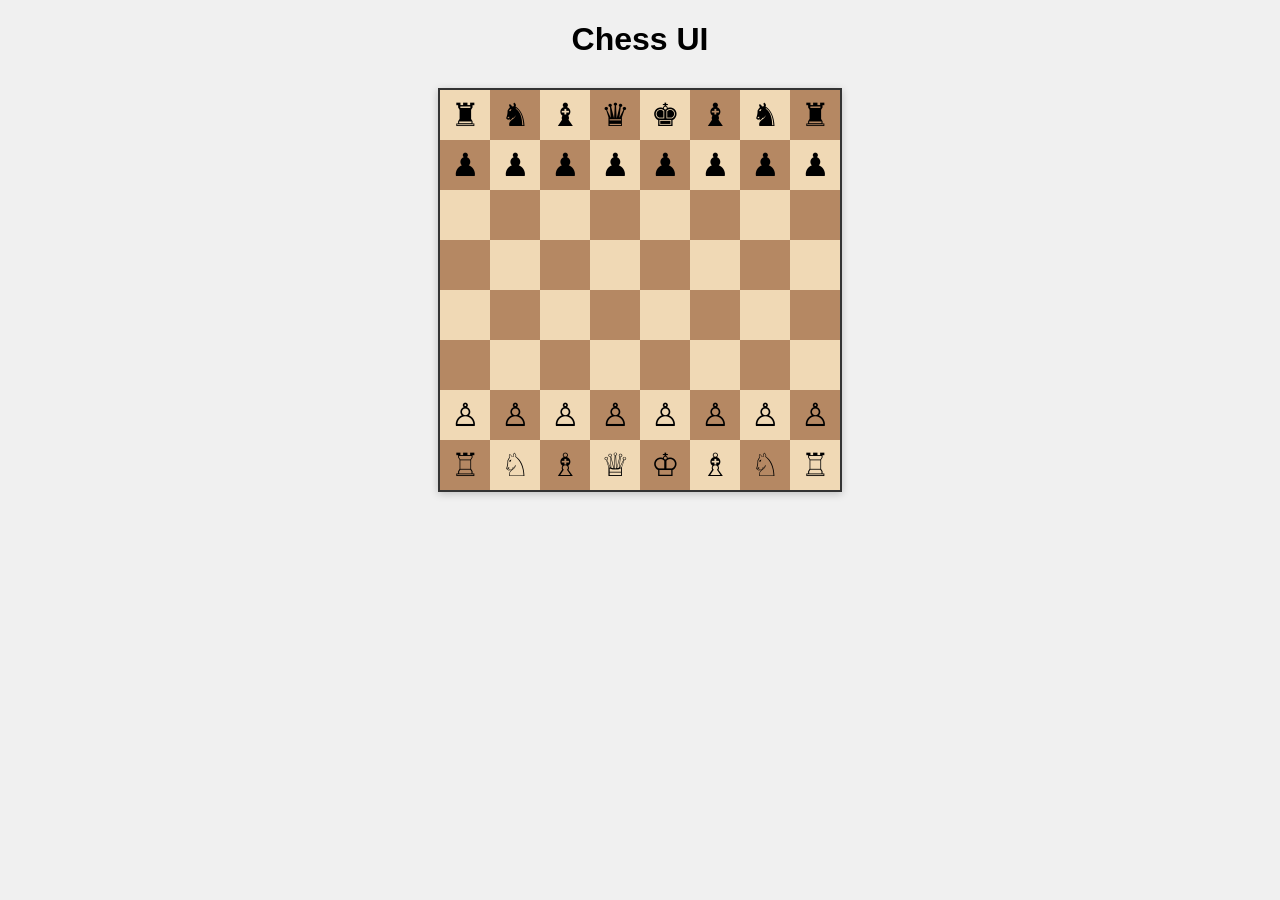
<file: chessui/index.html>
<!DOCTYPE html>
<html lang="en">
<head>
    <meta charset="UTF-8">
    <meta name="viewport" content="width=device-width, initial-scale=1.0">
    <title>Chess UI</title>
    <link rel="stylesheet" href="style.css">
</head>
<body>
    <h1>Chess UI</h1>
    <div id="chessboard"></div>
    <script src="app.js"></script>
</body>
</html>
</file>
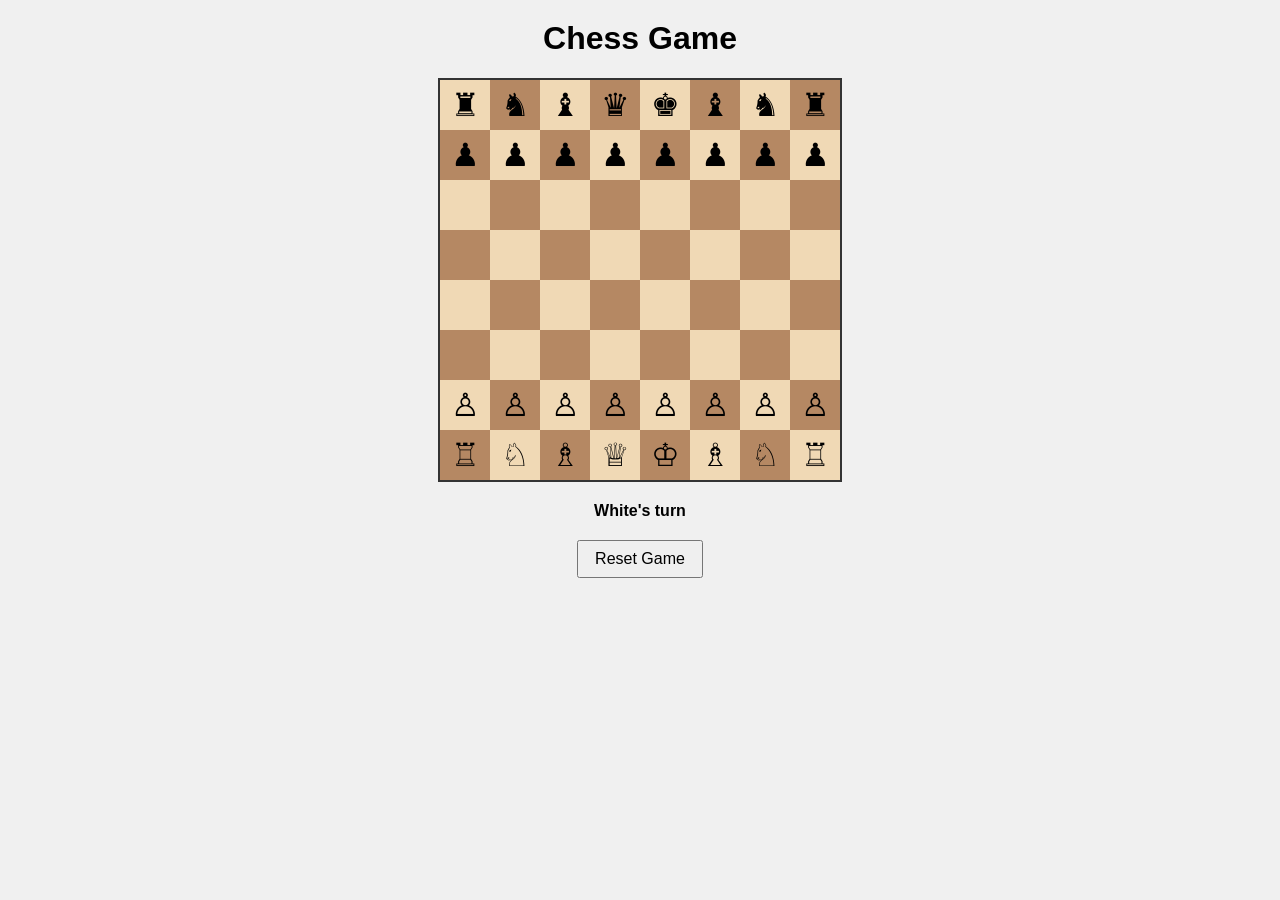
<file: ui/index.html>
<!DOCTYPE html>
<html lang="en">
<head>
    <meta charset="UTF-8">
    <meta name="viewport" content="width=device-width, initial-scale=1.0">
    <title>Chess UI</title>
    <link rel="stylesheet" href="style.css">
</head>
<body>
    <h1>Chess Game</h1>
    <div id="chessboard"></div>
    <div id="status"></div>
    <button id="resetBtn">Reset Game</button>
    <script src="chess.js"></script>
</body>
</html>
</file>
<file: chessui/style.css>
body {
    font-family: Arial, sans-serif;
    background: #f0f0f0;
    text-align: center;
}

#chessboard {
    display: grid;
    grid-template-columns: repeat(8, 50px);
    grid-template-rows: repeat(8, 50px);
    gap: 0;
    margin: 30px auto;
    width: 400px;
    border: 2px solid #333;
    box-shadow: 0 2px 8px rgba(0,0,0,0.2);
}

.square {
    width: 50px;
    height: 50px;
    display: flex;
    align-items: center;
    justify-content: center;
    font-size: 32px;
    cursor: pointer;
    user-select: none;
}

.square.light {
    background: #f0d9b5;
}

.square.dark {
    background: #b58863;
}

.square.selected {
    outline: 3px solid #2196f3;
    z-index: 1;
}

.square.move {
    background: #aee571;
}
</file>
<file: ui/style.css>
body {
    font-family: Arial, sans-serif;
    background: #f0f0f0;
    text-align: center;
    margin: 0;
    padding: 0;
}

h1 {
    margin-top: 20px;
}

#chessboard {
    display: grid;
    grid-template-columns: repeat(8, 50px);
    grid-template-rows: repeat(8, 50px);
    gap: 0;
    margin: 20px auto;
    width: 400px;
    border: 2px solid #333;
    background: #222;
}

.square {
    width: 50px;
    height: 50px;
    display: flex;
    align-items: center;
    justify-content: center;
    font-size: 32px;
    cursor: pointer;
    user-select: none;
}

.square.light {
    background: #f0d9b5;
}

.square.dark {
    background: #b58863;
}

.square.selected {
    outline: 3px solid #2196f3;
    z-index: 1;
}

#status {
    margin: 10px 0 20px 0;
    font-weight: bold;
}

#resetBtn {
    padding: 8px 16px;
    font-size: 16px;
    cursor: pointer;
}
</file>
